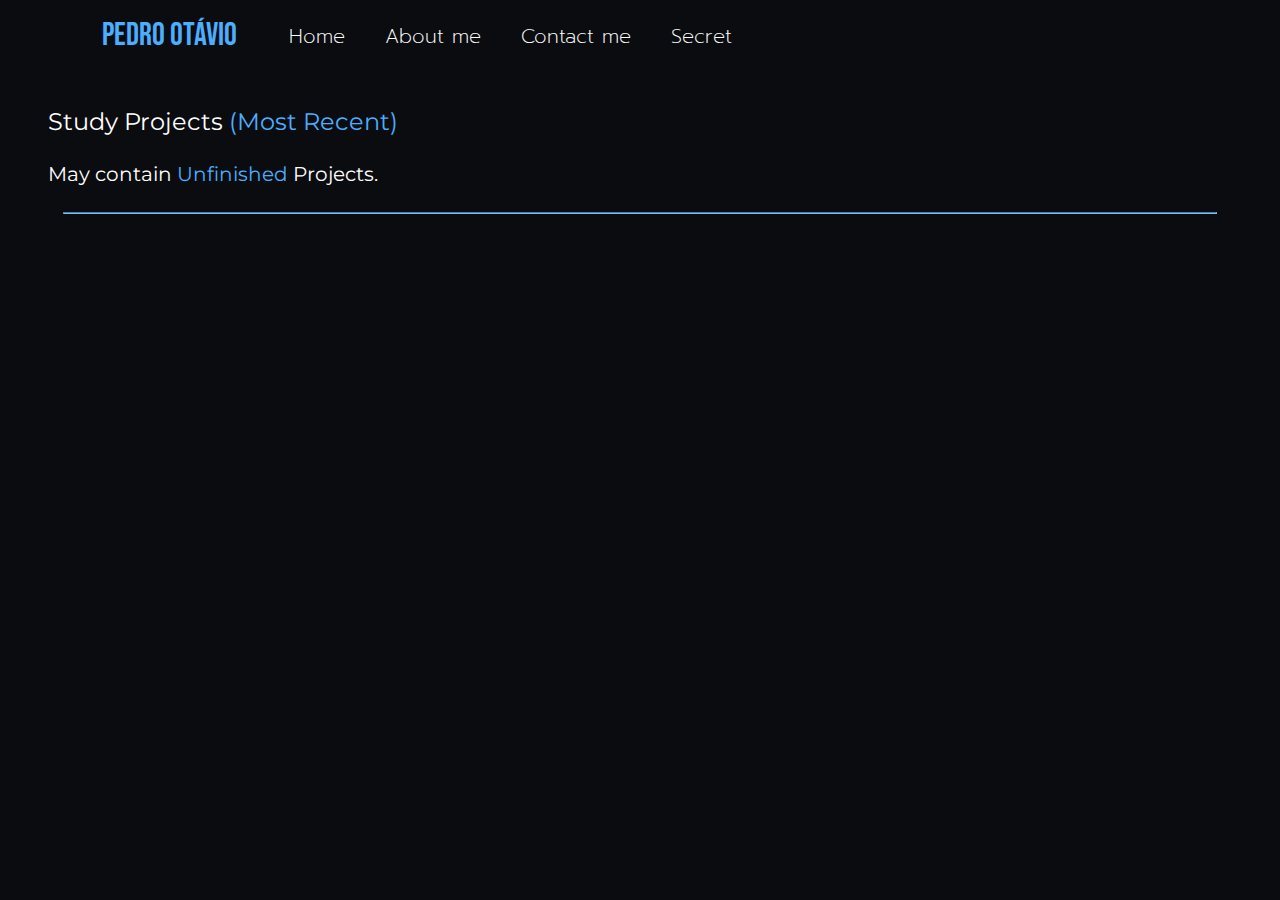
<file: index.html>
<!DOCTYPE html>
<html lang="en">

<head>
    <meta charset="UTF-8">
    <meta name="viewport" content="width=device-width, initial-scale=1.0">
    <title>Portfolio Pedro Otávio</title>
    <link rel="stylesheet" href="./Styles/reset.css">
    <link rel="stylesheet" href="./Styles/style.css">
</head>

<body>
    <header>
        <!--MOBILE-->
        <nav class="navegation navegation-mobile">
            <ul class="navegation__container">
                <a class="navegation__logo" href="index.html">
                    <h1 class="navegation__logo__texto">Pedro Otávio</h1>
                </a>
                <li class="nav__container__lista">
                    <a class="nav__container__lista__link current__page" href="index.html">Home</a>
                </li>
                <li class="nav__container__lista">
                    <a class="nav__container__lista__link" href="about.html">About</a>
                </li>
                <li class="nav__container__lista">
                    <a class="nav__container__lista__link" href="contact.html">Contact</a>
                </li>
                <li class="nav__container__lista">
                    <a class="nav__container__lista__link" href="meowflix.html">Secret</a>
                </li>
            </ul>
        </nav>
        <!--DESKTOP-->
        <nav class="navegation">
            <ul class="navegation__container">
                <a class="navegation__logo" href="index.html">
                    <h1 class="navegation__logo__texto">Pedro Otávio</h1>
                </a>
                <li class="nav__container__lista">
                    <a class="nav__container__lista__link" href="index.html">Home</a>
                </li>
                <li class="nav__container__lista">
                    <a class="nav__container__lista__link" href="about.html">About me</a>
                </li>
                <li class="nav__container__lista">
                    <a class="nav__container__lista__link" href="contact.html">Contact me</a>
                </li>
                <li class="nav__container__lista">
                    <a class="nav__container__lista__link" href="meowflix.html">Secret</a>
                </li>
            </ul>
        </nav>
    </header>
    <main class="main">
        <!-- PRIMEIRA SECTION -->
        <h1 class="main__title">Study Projects <b class="main__bold">(Most Recent)</b></h1>
        <p class="main__description">May contain <b class="main__bold">Unfinished</b> Projects.</p>
        <section class="projects">
            <!-- <div class="projects__container">
                <ul class="projects__container__list">
                    <li class="projects__container__item">
                        <a class="projects__container__image" href="https://ilevex0.github.io/portfolio-rocketseat" target="_blank">
                            <img src="img/portfolio-rocketseat.png" alt="Portfolio made using Rocket Seat">
                        </a>
                        <h2 class="projects__container__title">Portfolio-rocketseat <b class="main__bold">(HTML, CSS, JS...)</b></h2>
                        <p class="projects__container__description">Portfolio page created using RocketSeat courses (HTML, CSS, JS, GIT, GITHUB)</p>
                        <div class="projects__container__div">
                            <a class="projects__container__link" href="https://ilevex0.github.io/portfolio-rocketseat/" target="_blank">📃 Access page</a>
                            <a class="projects__container__link" href="https://github.com/ilevex0/portfolio-rocketseat/" target="_blank"><img class="social-icon" src="img/socials/github-low-q.png"> Repository</a>
                        </div>
                    </li>
                </ul>
            </div> -->
        </section>
        <hr>
        <!-- SEGUNDA SECTION -->
    </main>
    <script src="app/main.js"></script>
    <script src="app/showProjectsOnScreen.js"></script>
    <script src="app/sortByDate.js"></script>
    <script src="app/verifyIfHasPage.js"></script>
    <script src="app/verifyIfHasImage.js"></script>
</body>

</html>
</file>
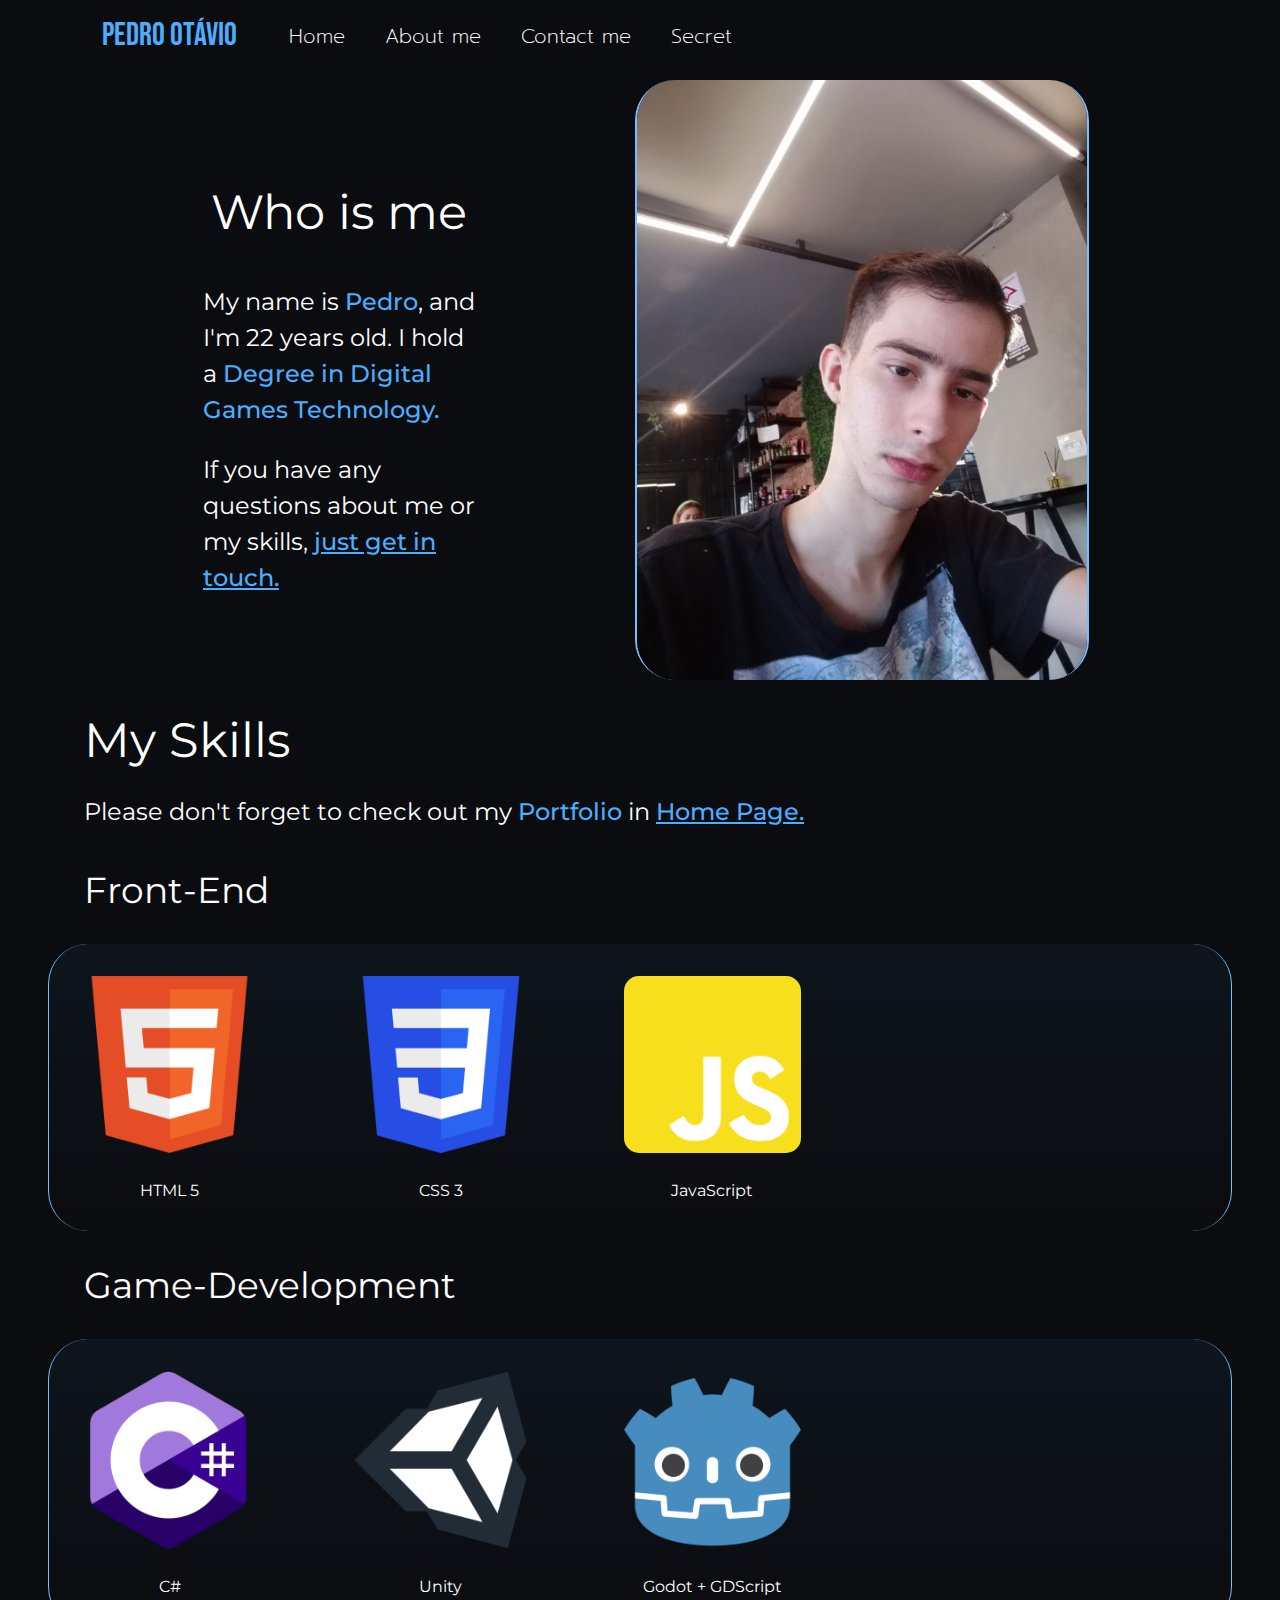
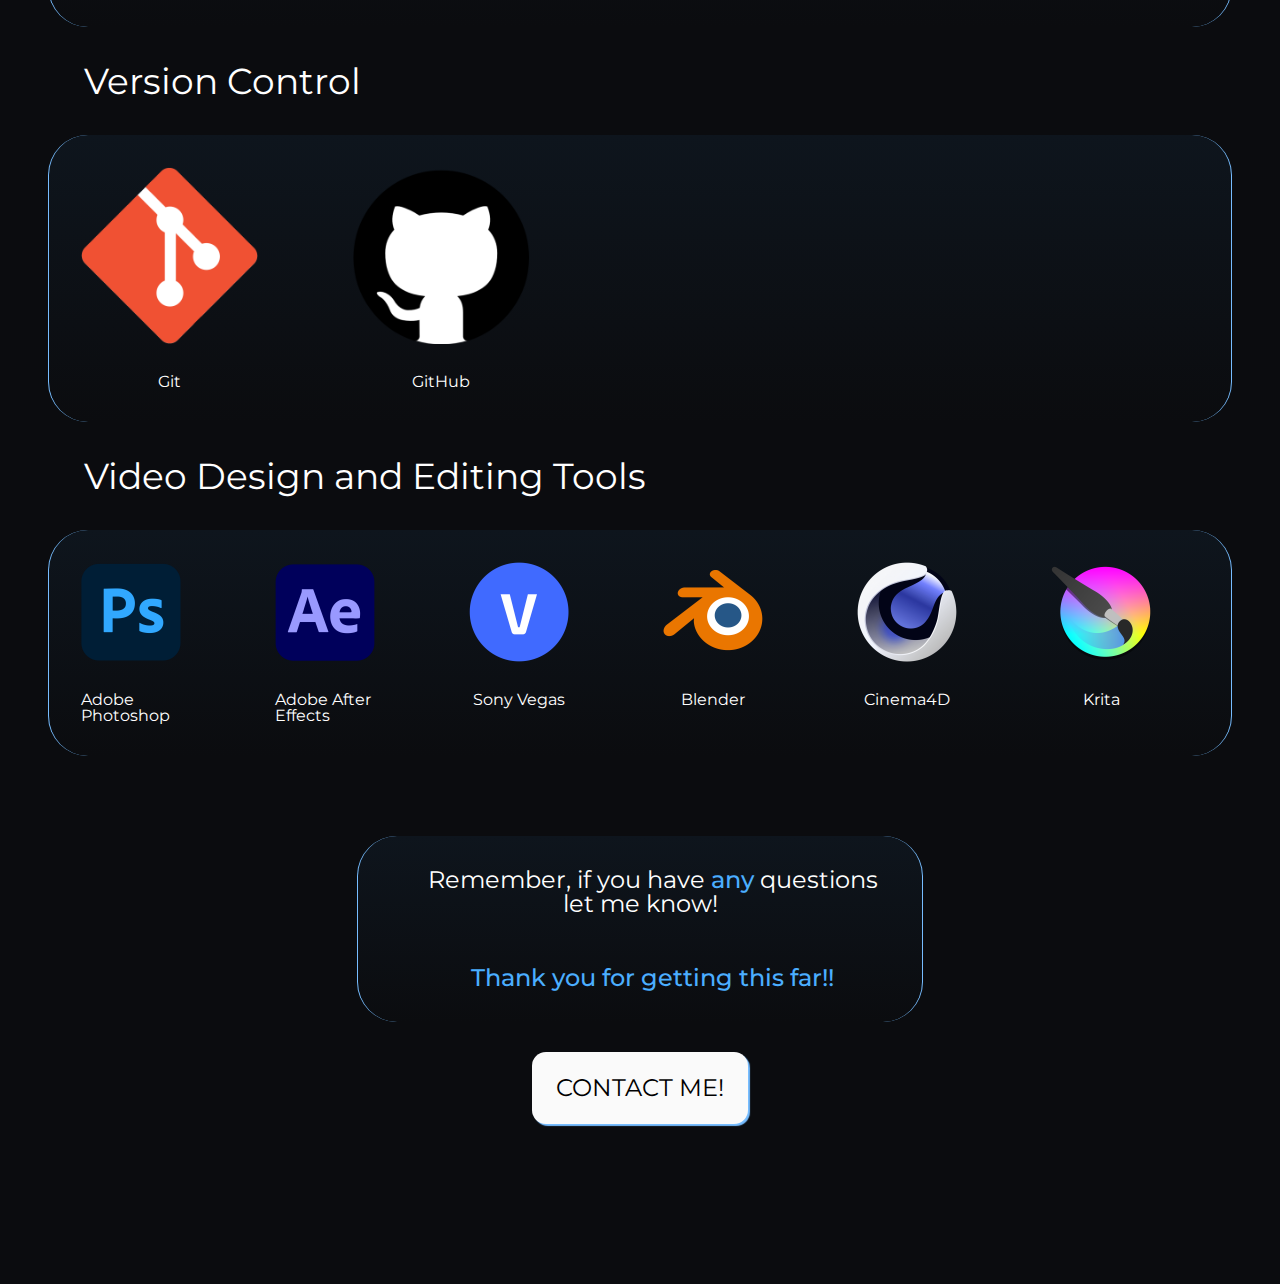
<file: about.html>
<!DOCTYPE html>
<html lang="en">

<head>
    <meta charset="UTF-8">
    <meta name="viewport" content="width=device-width, initial-scale=1.0">
    <title>About Pedro Otávio</title>
    <link rel="stylesheet" href="./Styles/reset.css">
    <link rel="stylesheet" href="./Styles/style.css">
    <link rel="stylesheet" href="./Styles/about.css">
</head>

<body>
    <header>
        <!--MOBILE-->
        <nav class="navegation navegation-mobile">
            <ul class="navegation__container">
                <a class="navegation__logo" href="index.html">
                    <h1 class="navegation__logo__texto">Pedro Otávio</h1>
                </a>
                <li class="nav__container__lista">
                    <a class="nav__container__lista__link" href="index.html">Home</a>
                </li>
                <li class="nav__container__lista">
                    <a class="nav__container__lista__link current__page" href="about.html">About</a>
                </li>
                <li class="nav__container__lista">
                    <a class="nav__container__lista__link" href="contact.html">Contact</a>
                </li>
                <li class="nav__container__lista">
                    <a class="nav__container__lista__link" href="meowflix.html">Secret</a>
                </li>
            </ul>
        </nav>
        <!--DESKTOP-->
        <nav class="navegation">
            <ul class="navegation__container">
                <a class="navegation__logo" href="index.html">
                    <h1 class="navegation__logo__texto">Pedro Otávio</h1>
                </a>
                <li class="nav__container__lista">
                    <a class="nav__container__lista__link" href="index.html">Home</a>
                </li>
                <li class="nav__container__lista">
                    <a class="nav__container__lista__link" href="about.html">About me</a>
                </li>
                <li class="nav__container__lista">
                    <a class="nav__container__lista__link" href="contact.html">Contact me</a>
                </li>
                <li class="nav__container__lista">
                    <a class="nav__container__lista__link" href="meowflix.html">Secret</a>
                </li>
            </ul>
        </nav>
    </header>
    <main class="main">
        <section class="who-is-me__container">
            <ul class="who-is-me__container__list">
                <h1 class="container__list__title">Who is me</h1>
                <p class="container__list__description">My name is <b class="who-is-me__description__bold">Pedro</b>, and I'm 22 years old. I hold a <strong class="who-is-me__description__strong">Degree in Digital Games Technology.</strong></p>
                <p class="container__list__description">If you have any questions about me or my skills, <a class="who-is-me__description__link" href="contact.html">just get in touch.</a>
                </p>
            </ul>
            <img class="container__image" src="img/about/who_is_me.jpg" alt="Pedro Otávio Photo">
        </section>
        <section>
            <h1 class="container__list__title">My Skills</h1>
            <p class="skills__description">Please don't forget to check out my <b class="who-is-me__description__bold">Portfolio</b> in <a class="who-is-me__description__link" href="index.html">Home Page.</a></p>
            <div class="skills__div">
                <h2 class="skills__title">Front-End</h2>
                <ul class="skills__list">
                    <li class="skills__item">
                        <img src="img/about/HTML5.png" alt="HTML 5 Logo">
                        <h3>HTML 5</h3>
                    </li>
                    <li class="skills__item">
                        <img src="img/about/CSS3.png" alt="CSS 3 Logo">
                        <h3>CSS 3</h3>
                    </li>
                    <li class="skills__item">
                        <img style="border-radius: 15px;" src="img/about/JAVASCRIPT.png" alt="Java Script Logo">
                        <h3>JavaScript</h3>
                    </li>
                </ul>
                <h2 class="skills__title">Game-Development</h2>
                <ul class="skills__list">
                    <li class="skills__item">
                        <img src="img/about/CSHARP.png" alt="C Sharp Logo">
                        <h3>C#</h3>
                    </li>
                    <li class="skills__item">
                        <img src="img/about/UNITY.png" alt="Unity Logo">
                        <h3>Unity</h3>
                    </li>
                    <li class="skills__item">
                        <img src="img/about/GODOT.png" alt="Godot Engine Logo">
                        <h3>Godot + GDScript</h3>
                    </li>
                </ul>
                <h2 class="skills__title">Version Control</h2>
                <ul class="skills__list">
                    <li class="skills__item">
                        <img src="img/about/GIT.png" alt="Git Logo">
                        <h3>Git</h3>
                    </li>
                    <li class="skills__item">
                        <img src="img/about/GITHUB.png" alt="Git Hub Logo">
                        <h3>GitHub</h3>
                    </li>
                </ul>
                <h2 class="skills__title">Video Design and Editing Tools</h2>
                <ul class="skills__list">
                    <li class="skills__item">
                        <img src="img/about/PHOTOSHOP.png" alt="Adobe Photoshop Logo">
                        <h3>Adobe Photoshop</h3>
                    </li>
                    <li class="skills__item">
                        <img src="img/about/AFTEREFFECTS.png" alt="Adobe After Effects Logo">
                        <h3>Adobe After Effects</h3>
                    </li>
                    <li class="skills__item">
                        <img src="img/about/VEGASPRO.png" alt="Sony Vegas Logo">
                        <h3>Sony Vegas</h3>
                    </li>
                    <li class="skills__item">
                        <img src="img/about/BLENDER.png" alt="Blender Logo">
                        <h3>Blender</h3>
                    </li>
                    <li class="skills__item">
                        <img src="img/about/CINEMA4D.png" alt="Cinema 4D Logo">
                        <h3>Cinema4D</h3>
                    </li>
                    <li class="skills__item">
                        <img src="img/about/KRITA.png" alt="Krita Logo">
                        <h3>Krita</h3>
                    </li>
                    <li class="skills__item">
                        <img src="img/about/ASEPRITE.png" alt="Aseprite Logo">
                        <h3>Aseprite</h3>
                    </li>
                </ul>
            </div>
        </section>
        <div class="contact">
            <div class="skills__list__contact__end-effect">
                <p class="contact-container__list__description">Remember, if you have <b class="who-is-me__description__bold">any</b> questions let me know!</p>
                <p class="contact-container__list__description"><b class="who-is-me__description__bold">Thank you for getting this far!!</b></p>
            </div>
            <a class="contact-button-end" href="contact.html">Contact me!</a>
        </div>
    </main>
</body>
</html>
</file>
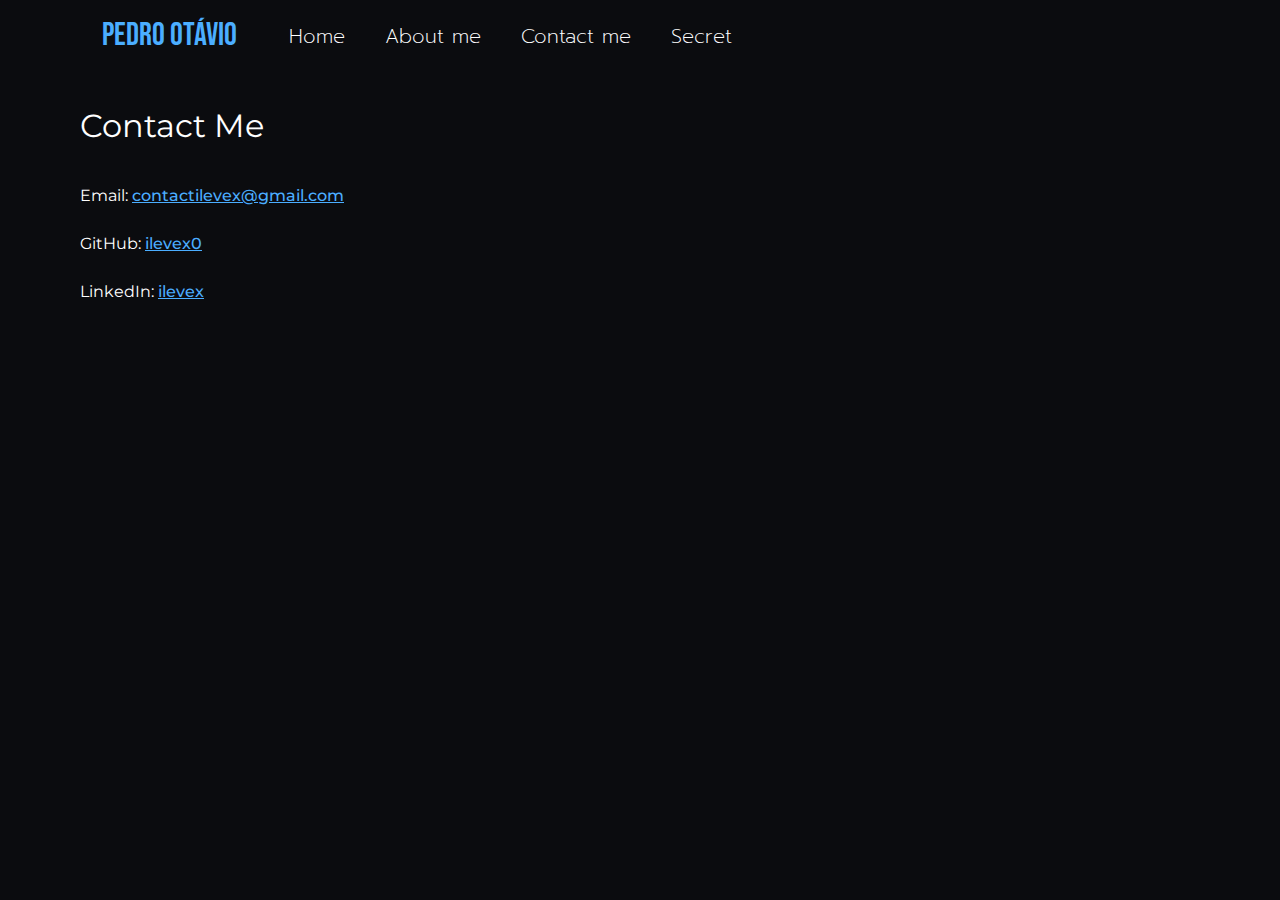
<file: contact.html>
<!DOCTYPE html>
<html lang="en">

<head>
    <meta charset="UTF-8">
    <meta name="viewport" content="width=device-width, initial-scale=1.0">
    <title>Contact Pedro Otávio</title>
    <link rel="stylesheet" href="./Styles/reset.css">
    <link rel="stylesheet" href="./Styles/style.css">
    <link rel="stylesheet" href="./Styles/contact.css">
</head>
<body>
    <header>
        <!--MOBILE-->
        <nav class="navegation navegation-mobile">
            <ul class="navegation__container">
                <a class="navegation__logo" href="index.html">
                    <h1 class="navegation__logo__texto">Pedro Otávio</h1>
                </a>
                <li class="nav__container__lista">
                    <a class="nav__container__lista__link" href="index.html">Home</a>
                </li>
                <li class="nav__container__lista">
                    <a class="nav__container__lista__link" href="about.html">About</a>
                </li>
                <li class="nav__container__lista">
                    <a class="nav__container__lista__link current__page" href="contact.html">Contact</a>
                </li>
                <li class="nav__container__lista">
                    <a class="nav__container__lista__link" href="meowflix.html">Secret</a>
                </li>
            </ul>
        </nav>
        <!--DESKTOP-->
        <nav class="navegation">
            <ul class="navegation__container">
                <a class="navegation__logo" href="index.html">
                    <h1 class="navegation__logo__texto">Pedro Otávio</h1>
                </a>
                <li class="nav__container__lista">
                    <a class="nav__container__lista__link" href="index.html">Home</a>
                </li>
                <li class="nav__container__lista">
                    <a class="nav__container__lista__link" href="about.html">About me</a>
                </li>
                <li class="nav__container__lista">
                    <a class="nav__container__lista__link" href="contact.html">Contact me</a>
                </li>
                <li class="nav__container__lista">
                    <a class="nav__container__lista__link" href="meowflix.html">Secret</a>
                </li>
            </ul>
        </nav>
    </header>
    <main class="main-contact">
        <h1 class="main-contact__title">Contact Me</h1>  
        <p class="main-contact__information">Email: <b class="main-contact__information__bold"><a class="main-contact__link" href="mailto:contactilevex@gmail.com">contactilevex@gmail.com</a></b></p>
        <p class="main-contact__information">GitHub: <a class="main-contact__link" href="https://github.com/ilevex0" target="_blank">ilevex0</a></b></p>
        <p class="main-contact__information">LinkedIn: <a class="main-contact__link" href="https://www.linkedin.com/in/ilevex" target="_blank">ilevex</a></b></p>
    </main>
</body>
</file>
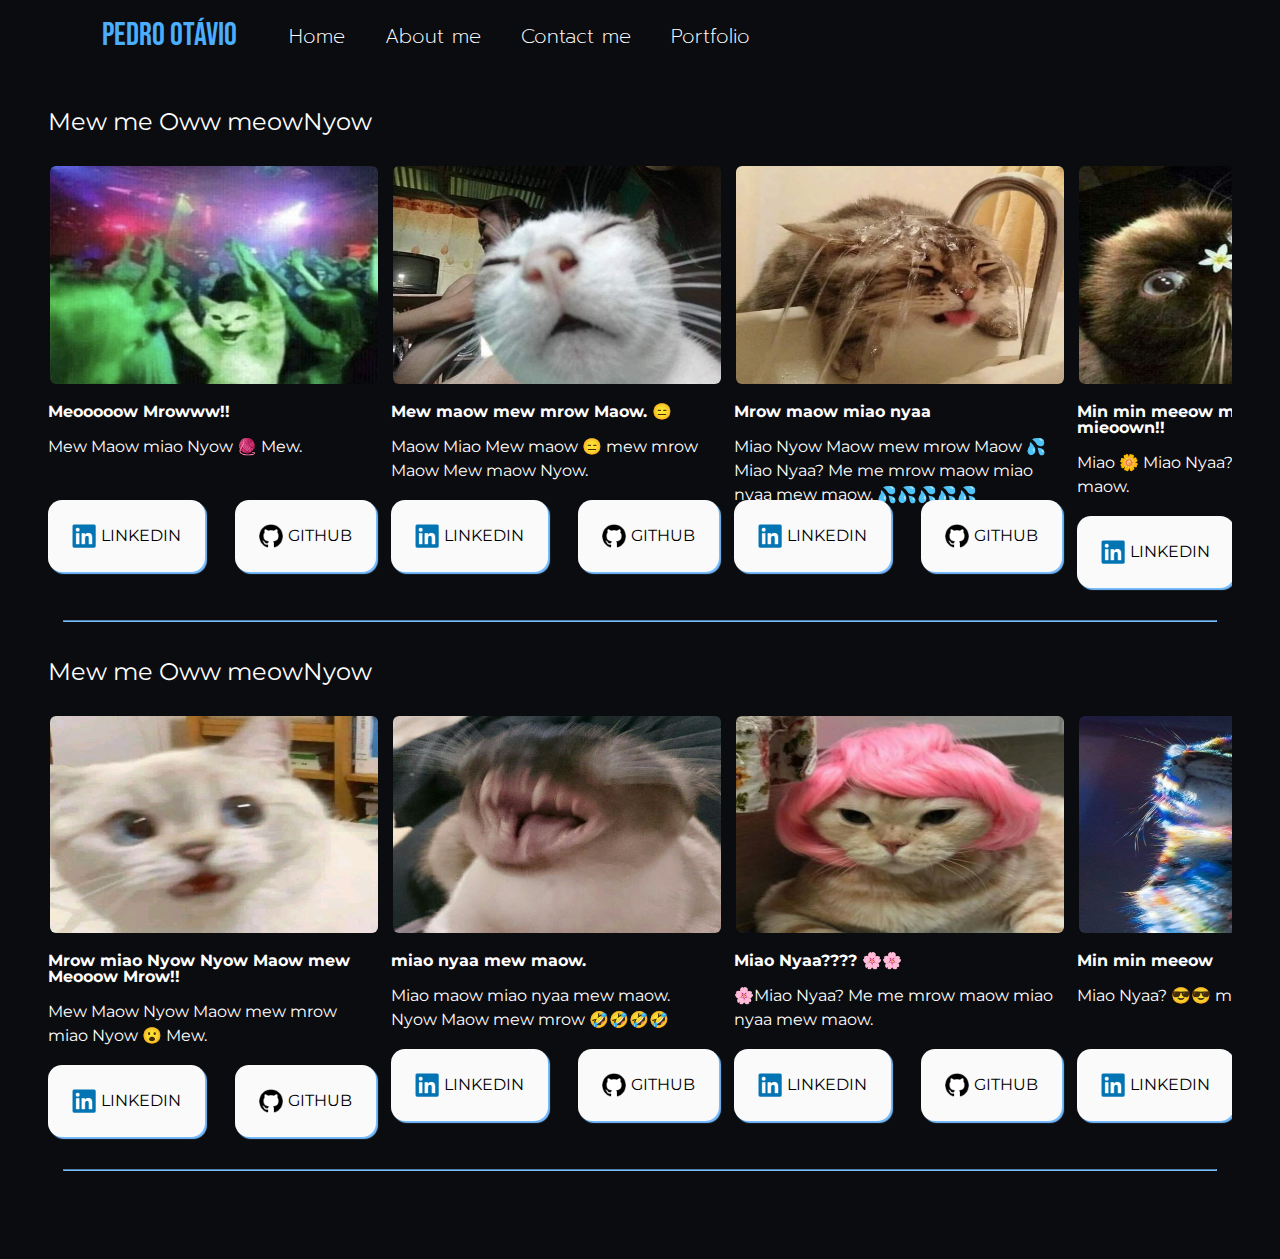
<file: meowflix.html>
<!DOCTYPE html>
<html lang="en">

<head>
    <meta charset="UTF-8">
    <meta name="viewport" content="width=device-width, initial-scale=1.0">
    <title>MeowFlix</title>
    <link rel="stylesheet" href="./Styles/reset.css">
    <link rel="stylesheet" href="./Styles/style.css">
</head>

<body>
    <header>
        <!--MOBILE-->
        <nav class="navegation navegation-mobile">
            <ul class="navegation__container">
                <a class="navegation__logo" href="index.html">
                    <h1 class="navegation__logo__texto">Pedro Otávio</h1>
                </a>
                <li class="nav__container__lista">
                    <a class="nav__container__lista__link" href="index.html">Home</a>
                </li>
                <li class="nav__container__lista">
                    <a class="nav__container__lista__link" href="about.html">About</a>
                </li>
                <li class="nav__container__lista">
                    <a class="nav__container__lista__link" href="contact.html">Contact</a>
                </li>
                <li class="nav__container__lista">
                    <a class="nav__container__lista__link current__page" href="index.html">Portfolio</a>
                </li>
            </ul>
        </nav>
        <!--DESKTOP-->
        <nav class="navegation">
            <ul class="navegation__container">
                <a class="navegation__logo" href="index.html">
                    <h1 class="navegation__logo__texto">Pedro Otávio</h1>
                </a>
                <li class="nav__container__lista">
                    <a class="nav__container__lista__link" href="index.html">Home</a>
                </li>
                <li class="nav__container__lista">
                    <a class="nav__container__lista__link" href="about.html">About me</a>
                </li>
                <li class="nav__container__lista">
                    <a class="nav__container__lista__link" href="contact.html">Contact me</a>
                </li>
                <li class="nav__container__lista">
                    <a class="nav__container__lista__link" href="index.html">Portfolio</a>
                </li>
            </ul>
        </nav>
    </header>
    <main class="main">
        <!-- PRIMEIRA SECTION -->
        <h1 class="main__title">Mew me Oww meowNyow</h1>
        <section class="projects">
            <div class="projects__container">
                <ul class="projects__container__list">
                    <li class="projects__container__item">
                        <a class="projects__container__image" href="#" target="">
                            <img src="img/meowflix/meow-1.png" alt="cat">
                        </a>
                        <h2 class="projects__container__title">Meooooow Mrowww!!</h2>
                        <p class="projects__container__description">Mew Maow miao Nyow 🧶 Mew.</p>
                        <div class="projects__container__div">
                            <a class="projects__container__link" href="https://www.linkedin.com/in/ilevex/" target="_blank"><img class="social-icon" src="img/socials/linkedin-low-q.png"> LinkedIn</a>
                            <a class="projects__container__link" href="https://github.com/ilevex0" target="_blank"><img class="social-icon" src="img/socials/github-low-q.png"> GitHub</a>
                        </div>
                    </li>
                </ul>
            </div>
            <div class="projects__container">
                <ul class="projects__container__list">
                    <li class="projects__container__item">
                        <a class="projects__container__image" href="#" target="">
                            <img src="img/meowflix/meow-2.png" alt="cat">
                        </a>
                        <h2 class="projects__container__title">Mew maow mew mrow Maow. 😑</h2>
                        <p class="projects__container__description">Maow Miao Mew maow 😑 mew mrow Maow Mew maow Nyow.</p>
                        <div class="projects__container__div">
                            <a class="projects__container__link" href="https://www.linkedin.com/in/ilevex/" target="_blank"><img class="social-icon" src="img/socials/linkedin-low-q.png"> LinkedIn</a>
                            <a class="projects__container__link" href="https://github.com/ilevex0" target="_blank"><img class="social-icon" src="img/socials/github-low-q.png"> GitHub</a>
                        </div>
                    </li>
                </ul>
            </div>
            <div class="projects__container">
                <ul class="projects__container__list">
                    <li class="projects__container__item">
                        <a class="projects__container__image" href="#" target="">
                            <img src="img/meowflix/meow-3.png" alt="cat">
                        </a>
                        <h2 class="projects__container__title">Mrow maow miao nyaa</h2>
                        <p class="projects__container__description">Miao Nyow Maow mew mrow Maow 💦 Miao Nyaa? Me me mrow maow miao nyaa mew maow. 💦💦💦💦💦</p>
                        <div class="projects__container__div">
                            <a class="projects__container__link" href="https://www.linkedin.com/in/ilevex/" target="_blank"><img class="social-icon" src="img/socials/linkedin-low-q.png"> LinkedIn</a>
                            <a class="projects__container__link" href="https://github.com/ilevex0" target="_blank"><img class="social-icon" src="img/socials/github-low-q.png"> GitHub</a>
                        </div>
                    </li>
                </ul>
            </div>
            <div class="projects__container">
                <ul class="projects__container__list">
                    <li class="projects__container__item">
                        <a class="projects__container__image" href="#" target="">
                            <img src="img/meowflix/meow-4.png" alt="cat">
                        </a>
                        <h2 class="projects__container__title">Min min meeow min min men mieoown!!</h2>
                        <p class="projects__container__description">Miao 🌼 Miao Nyaa? Me me mrow mew maow.</p>
                        <div class="projects__container__div">
                            <a class="projects__container__link" href="https://www.linkedin.com/in/ilevex/" target="_blank"><img class="social-icon" src="img/socials/linkedin-low-q.png"> LinkedIn</a>
                            <a class="projects__container__link" href="https://github.com/ilevex0" target="_blank"><img class="social-icon" src="img/socials/github-low-q.png"> GitHub</a>
                        </div>
                    </li>
                </ul>
            </div>
            <div class="projects__container">
                <ul class="projects__container__list">
                    <li class="projects__container__item">
                        <a class="projects__container__image" href="#" target="">
                            <img src="img/meowflix/meow-5.png" alt="cat">
                        </a>
                        <h2 class="projects__container__title">Min min meeow!!!!!!! 🏀🏀</h2>
                        <p class="projects__container__description">Me me mrow nyaa mew maow. Maow 🏀 Miao Nyaa. mew mrow Maow!!!!!!</p>
                        <div class="projects__container__div">
                            <a class="projects__container__link" href="https://www.linkedin.com/in/ilevex/" target="_blank"><img class="social-icon" src="img/socials/linkedin-low-q.png"> LinkedIn</a>
                            <a class="projects__container__link" href="https://github.com/ilevex0" target="_blank"><img class="social-icon" src="img/socials/github-low-q.png"> GitHub</a>
                        </div>
                    </li>
                </ul>
            </div>
        </section>
        <hr>
        <!-- SEGUNDA SECTION -->
        <h1 class="main__title">Mew me Oww meowNyow</h1>
        <section class="projects">
            <div class="projects__container">
                <ul class="projects__container__list">
                    <li class="projects__container__item">
                        <a class="projects__container__image" href="#" target="">
                            <img src="img/meowflix/meow-6.png" alt="cat">
                        </a>
                        <h2 class="projects__container__title">Mrow miao Nyow Nyow Maow mew Meooow Mrow!!</h2>
                        <p class="projects__container__description">Mew Maow Nyow Maow mew mrow miao Nyow 😮 Mew.</p>
                        <div class="projects__container__div">
                            <a class="projects__container__link" href="https://www.linkedin.com/in/ilevex/" target="_blank"><img class="social-icon" src="img/socials/linkedin-low-q.png"> LinkedIn</a>
                            <a class="projects__container__link" href="https://github.com/ilevex0" target="_blank"><img class="social-icon" src="img/socials/github-low-q.png"> GitHub</a>
                        </div>
                    </li>
                </ul>
            </div>
            <div class="projects__container">
                <ul class="projects__container__list">
                    <li class="projects__container__item">
                        <a class="projects__container__image" href="#" target="">
                            <img src="img/meowflix/meow-7.png" alt="cat">
                        </a>
                        <h2 class="projects__container__title">miao nyaa mew maow.</h2>
                        <p class="projects__container__description">Miao maow miao nyaa mew maow. Nyow Maow mew mrow 🤣🤣🤣🤣</p>
                        <div class="projects__container__div">
                            <a class="projects__container__link" href="https://www.linkedin.com/in/ilevex/" target="_blank"><img class="social-icon" src="img/socials/linkedin-low-q.png"> LinkedIn</a>
                            <a class="projects__container__link" href="https://github.com/ilevex0" target="_blank"><img class="social-icon" src="img/socials/github-low-q.png"> GitHub</a>
                        </div>
                    </li>
                </ul>
            </div>
            <div class="projects__container">
                <ul class="projects__container__list">
                    <li class="projects__container__item">
                        <a class="projects__container__image" href="#" target="">
                            <img src="img/meowflix/meow-8.png" alt="cat">
                        </a>
                        <h2 class="projects__container__title">Miao Nyaa???? 🌸🌸</h2>
                        <p class="projects__container__description">🌸Miao Nyaa? Me me mrow maow miao nyaa mew maow.</p>
                        <div class="projects__container__div">
                            <a class="projects__container__link" href="https://www.linkedin.com/in/ilevex/" target="_blank"><img class="social-icon" src="img/socials/linkedin-low-q.png"> LinkedIn</a>
                            <a class="projects__container__link" href="https://github.com/ilevex0" target="_blank"><img class="social-icon" src="img/socials/github-low-q.png"> GitHub</a>
                        </div>
                    </li>
                </ul>
            </div>
            <div class="projects__container">
                <ul class="projects__container__list">
                    <li class="projects__container__item">
                        <a class="projects__container__image" href="#" target="">
                            <img src="img/meowflix/meow-9.png" alt="cat">
                        </a>
                        <h2 class="projects__container__title">Min min meeow</h2>
                        <p class="projects__container__description">Miao Nyaa? 😎😎 me mrow maow. 😎😎</p>
                        <div class="projects__container__div">
                            <a class="projects__container__link" href="https://www.linkedin.com/in/ilevex/" target="_blank"><img class="social-icon" src="img/socials/linkedin-low-q.png"> LinkedIn</a>
                            <a class="projects__container__link" href="https://github.com/ilevex0" target="_blank"><img class="social-icon" src="img/socials/github-low-q.png"> GitHub</a>
                        </div>
                    </li>
                </ul>
            </div>
            <div class="projects__container">
                <ul class="projects__container__list">
                    <li class="projects__container__item">
                        <a class="projects__container__image" href="#" target="">
                            <img src="img/meowflix/meow-10.png" alt="cat">
                        </a>
                        <h2 class="projects__container__title">Min min meeow min min men mieoown!!</h2>
                        <p class="projects__container__description">Mrow Maow 🤡 Miao Me me mrow maow miao.</p>
                        <div class="projects__container__div">
                            <a class="projects__container__link" href="https://www.linkedin.com/in/ilevex/" target="_blank"><img class="social-icon" src="img/socials/linkedin-low-q.png"> LinkedIn</a>
                            <a class="projects__container__link" href="https://github.com/ilevex0" target="_blank"><img class="social-icon" src="img/socials/github-low-q.png"> GitHub</a>
                        </div>
                    </li>
                </ul>
            </div>
            <div class="projects__container">
                <ul class="projects__container__list">
                    <li class="projects__container__item">
                        <a class="projects__container__image" href="#" target="">
                            <img src="img/meowflix/meow-11.png" alt="cat">
                        </a>
                        <h2 class="projects__container__title">Min min meeow min Nyaa?</h2>
                        <p class="projects__container__description">Miao Nyow Maow mew mrow Maow ☔️ Miao Nyaa? Me me mrow maow miao nyaa mew maow.</p>
                        <div class="projects__container__div">
                            <a class="projects__container__link" href="https://www.linkedin.com/in/ilevex/" target="_blank"><img class="social-icon" src="img/socials/linkedin-low-q.png"> LinkedIn</a>
                            <a class="projects__container__link" href="https://github.com/ilevex0" target="_blank"><img class="social-icon" src="img/socials/github-low-q.png"> GitHub</a>
                        </div>
                    </li>
                </ul>
            </div>
        </section>
        <hr>
    </main>
</body>

</html>
</file>
<file: Styles/style.css>
@import url('https://fonts.googleapis.com/css2?family=Bebas+Neue&family=Montserrat:ital,wght@0,100..900;1,100..900&display=swap');
@import url('https://fonts.googleapis.com/css2?family=Prompt:ital,wght@0,100;0,200;0,300;0,400;0,500;0,600;0,700;0,800;0,900;1,100;1,200;1,300;1,400;1,500;1,600;1,700;1,800;1,900&display=swap');

:root{
    --logo-font-family: "Bebas Neue", sans-serif;
    --nav-font-family: "Prompt", sans-serif;
    --default-font-family: "Montserrat", sans-serif;
    --nav-bg-hover: rgb(48, 52, 63);
    --nav-bg-color: #0b0c0f;
    --nav-text-color: #FFFFFF;
    --body-text-color: #FFFFFF;
    --body-bg-color: #0b0c0f;
    --button-color: black;
    --button-bg: #fafafa;
    --button-color-hover: black;
    --button-bg-hover: #77bdff;
    --logo-color: rgb(75, 174, 255);
    --scroll-bar-not-active: #578bbb;
    --skills-bg: linear-gradient(to bottom, #0e151d, #0b0c0f);
    /*--bg-project-color: #000000;*/

    /* About Me */
    --who-is-me-description-strong: rgb(75, 174, 255);

}
body {
    font-family: var(--default-font-family);
    color: var(--body-text-color);
    background-color: var(--body-bg-color);
}

/* NAVEGATION  */
.navegation-mobile {
    display: none;
}
.navegation {
    display: block;
    background-color: var(--nav-bg-color);
    padding: 20px 0;
    width: 100vw;
    position: fixed;
    top: 0%;
}
.navegation__container {
    display: flex;
    justify-content: flex-start;
    align-items: center;
}
.navegation__logo {
    margin: 0 2.5vw 0 8vw;
    white-space: nowrap;
    text-decoration: none;
}
.nav__container__lista__link {
    font-family: var(--nav-font-family);
    font-weight: 200;
    font-size: 1.25em;
    text-decoration: none;
    color: var(--nav-text-color);
    white-space: nowrap;
    padding: 1em;
}
.navegation__logo__texto {
    font-family: var(--logo-font-family);
    font-size: 32px;
    text-decoration: none;
    color: var(--logo-color);
}

/* PROJECTS */
.main {
    display: flex;
    flex-direction: column;
    margin: 5em 3em 5em 3em;
}
.main__title{
    font-size: 24px;
    margin: 30px 0px;
}
.main__description {
    font-size: 20px;
    margin-bottom: 1em;
}
.main__bold {
    color: var(--logo-color);
}
.projects {
    display: flex;
    overflow: auto;
    scrollbar-width: thin;
    scrollbar-color: var(--scroll-bar-not-active) var(--body-bg-color); /* Cor da barra de rolagem e do fundo */
    /*flex-wrap: wrap;*/
    justify-content: flex-start;
    gap: 15px;
}

.projects__container__item{
    max-width: 400px;
    width: 100%; /* AJUSTA O TAMANHO DE CADA ITEM*/
    display: flex;
    flex-direction: column;
    gap: 15px;
    /*background-color: var(--bg-project-color);*/
    border-radius: 10px;
}
.projects__container__image {
    max-width: 400px;
}
.projects__container__image img{
    max-width: 400px;
    width: 100%;
    height: auto;
    /* width: 320px; */
    /* height: 220px; */
    border-radius: 8px;
    border: 2px solid var(--body-bg-color);
}
.projects__container__title{
    /* width: 300px;
    height: 80px; */
    width: 100%; /* Deixe o título ocupar a largura total do contêiner */
    height: auto; /* Ajuste conforme necessário */
    font-weight: 700;
}
.projects__container__description {
    width: 100%; /* Deixe o título ocupar a largura total do contêiner */
    height: 50px; /* Ajuste conforme necessário */
    line-height: 1.5;
    text-align: left;
}
.projects__container__div {
    display: flex;
    justify-content: center;
    align-items: center;
    white-space: nowrap;
    gap: 30px;
    margin-bottom: 1.5em;
}
.projects__container__link{
    align-self: center;
    justify-self: center;
    padding: 1.5em;
    border-radius: 14px;
    background-color: var(--button-bg);
    color: var(--button-color);
    text-decoration: none;
    text-transform: uppercase;
    transition: 0.25s;
    box-shadow: 2px 2px 1px var(--button-bg-hover);
    display: flex;
    align-items: center;
    justify-content: center;
    gap: 5px;
}
.social-icon {
    width: 1.5em;
    height: auto;
}

hr {
    border-color: var(--button-bg-hover);
    width: 90vw;
}

/* FOOTER */

footer{
    display: flex;
    justify-content: center;
    align-items: center;
}
/* ANIMATIONS */

.projects__container__link:hover{
    color: var(--button-color-hover);
    background-color: var(--button-bg-hover);
}
.projects__container__image img:hover{
    transition: 0.25s;
    border: 2px solid var(--button-bg-hover);
}
.navegation__logo__texto:hover {
    transition: 0.25s;
    color: #398fff;
}
.nav__container__lista__link:hover {
    background-color: var(--nav-bg-hover);
    border-radius: 4px;
}
.projects:hover {
    transition: 0.25s;
    scrollbar-color: var(--button-bg-hover) var(--body-bg-color); /* Cor da barra de rolagem e do fundo */
}
@media screen and (max-width:1024px) {
    .main{
        margin: 5em 1em 5em 1em;;
    }
    .projects__container__item {
        min-width: 300px;
        max-width: 600px;
    }
    .projects__container__link{
        padding: 1em;
    }
}
@media screen and (max-width: 768px) {
    .navegation__logo {
        display: none;
    }
    .navegation__container {
        justify-content: center;
        gap: 2vw;
    }
    .projects__container__item {
        min-width: 100px;
        max-width: 400px;
    }
}
@media screen and (max-width: 518px) {
    .nav__container__lista__link {
        font-size: 6vw;
        padding: 0;
    }
    .navegation {
        display: none;
    }
    .navegation-mobile {
        display: block;
    }
    .navegation__container {
        justify-content: center;
        gap: 2vw;
    }
    .current__page {
        border-bottom: 1px solid var(--button-bg-hover);
    }
}
@media screen and (max-width: 425px) {
    .projects__container__item {
        min-width: 200px;
        max-width: 300px;
    }
    .projects__container__link{
        padding: 0.5em;
    }
    .projects__container__description {
        display: none;
    }
    .projects__container__div {
        flex-direction: column;
        gap: 5px;
    }
}
</file>
<file: Styles/about.css>
.who-is-me__description__strong {
    color: var(--who-is-me-description-strong);
    font-weight: 500;
}
.who-is-me__description__bold {
    color: var(--who-is-me-description-strong);
    font-weight: 500;
}
.container__list__description {
    margin-bottom: 2em;
}
.skills__description {
    margin: 1.5em;
    font-size: 24px;
    margin-bottom: 2em;
}
.who-is-me__description__link {
    color: var(--who-is-me-description-strong);
    font-weight: 500;
}
.who-is-me__container {
    display: flex;
    justify-content: space-evenly;
    align-items: center;
    gap: 5px;
}
.who-is-me__container__list {
    display: flex;
    flex-direction: column;
    align-items: center;
    justify-content: center;
    width: 25%;
    height: auto;
}
.container__list__title {
    font-size: 48px;
    margin: 0.75em;
    white-space: nowrap;
}
.container__list__description {
    font-size: 24px;
    line-height: 1.5;
    margin: 0.5em;
}
.container__image {
    max-height: 600px;
    border-radius: 40px;
    border-left: 2px solid var(--button-bg-hover);
    border-right: 2px solid var(--button-bg-hover);
}

/* SKILLS */
.skills__div {
    max-width: auto;
}
.skills__title {
    font-size: 36px;
    margin: 1em;
}
.skills__list {
    display: flex;
    gap: 30px;
    overflow: auto;
    scrollbar-width: thin;
    scrollbar-color: var(--scroll-bar-not-active) var(--body-bg-color); /* Cor da barra de rolagem e do fundo */
    background: var(--skills-bg);
    border-left: 1px solid var(--button-bg-hover);
    border-right: 1px solid var(--button-bg-hover);
    border-radius: 40px;
}
.skills__item {
    display: flex;
    flex-direction: column;
    align-items: center;
    gap: 30px;
    width: 15%;
    min-width: 100px;
    max-width: 500px;
    padding: 2em;
}
.skills__item img {
    width: 100%;
}

/* CONTACT */
.contact {
    display: flex;
    flex-direction: column;
    justify-content: center;
    align-items: center;
    gap: 30px;
    margin: 5em;
}
.contact-container__list__description {
    font-size: 24px;
    text-indent: 25px;
}
.contact-button-end {
    align-self: center;
    padding: 1em;
    border-radius: 14px;
    background-color: var(--button-bg);
    color: var(--button-color);
    text-decoration: none;
    text-transform: uppercase;
    transition: 0.25s;
    box-shadow: 2px 2px 1px var(--button-bg-hover);
    font-size: 24px;
}
.skills__list__contact__end-effect {
    display: flex;
    flex-direction: column;
    gap: 50px;
    scrollbar-width: thin;
    scrollbar-color: var(--scroll-bar-not-active) var(--body-bg-color); /* Cor da barra de rolagem e do fundo */
    background: var(--skills-bg);
    border-left: 1px solid var(--button-bg-hover);
    border-right: 1px solid var(--button-bg-hover);
    border-radius: 40px;
    text-align: center;
    justify-self: center;
    padding: 2em;
    max-width: 500px;
}
.contact-button-end:hover{
    color: var(--button-color-hover);
    background-color: var(--button-bg-hover);
}
@media screen and (max-width: 974px) {
    .who-is-me__container {
        gap: 50px;
        justify-content: center;
        flex-direction: column;
    }
    .who-is-me__container__list {
        gap: 30px;
        width: 80%;
        height: 100%;
    }
}
@media screen and (max-width: 590px){
    .skills__list__contact__end-effect {
        gap: 25px;
        padding: 2em;
        max-width: 80vw;
        min-width: 80vw;
    }
}
@media screen and (max-width: 480px) {
    .container__image {
        max-height: 100%;
        max-width: 75%;
    }
}
@media screen and (max-width: 425px) {
    .main {
        margin: 5em 0 5em 0 !important;
    }
    .who-is-me__container {
        gap: 50px;
        justify-content: center;
        flex-direction: column;
    }
    .container__list__title {
        margin: 0.5em 0.75em 0.5em;
    }
    .container__list__description {
        margin: 0;
    }
    .who-is-me__container__list {
        gap: 30px;
        width: 80%;
        height: 100%;
    }
    .container__list__title {
        font-size: 48px;
        margin: 0.75em;
    }
    .contact-container__list__description {

        text-indent: 0px;
        font-size: 20px;
    }
    .skills__item {
        gap: 20px;
        min-width: 70px;
        max-width: 500px;
        padding: 2em;
        white-space: wrap;
    }
    .skills__list {
        gap: 5px;
    }
    .contact-button-end {
        white-space: nowrap;
    }
    .contact {
        margin: 3em;
        gap: 15px;
    }
}
@media screen and (max-width: 375px){
    .skills__item {
        gap: 15px;
        min-width: 50px;
        white-space: wrap;
    }
}
</file>
<file: Styles/contact.css>
.main-contact {
    display: flex;
    flex-direction: column;
    margin: 5em;
}
.main-contact__title{
    font-size: 32px;
    margin: 30px 0px;
}
.main-contact__information {
    margin: 1em 0 1em 0;
}
.main-contact__information__bold {
    font-weight: 500;
    color: var(--who-is-me-description-strong);
}
.main-contact__link {
    font-weight: 500;
    color: var(--who-is-me-description-strong);
}
</file>
